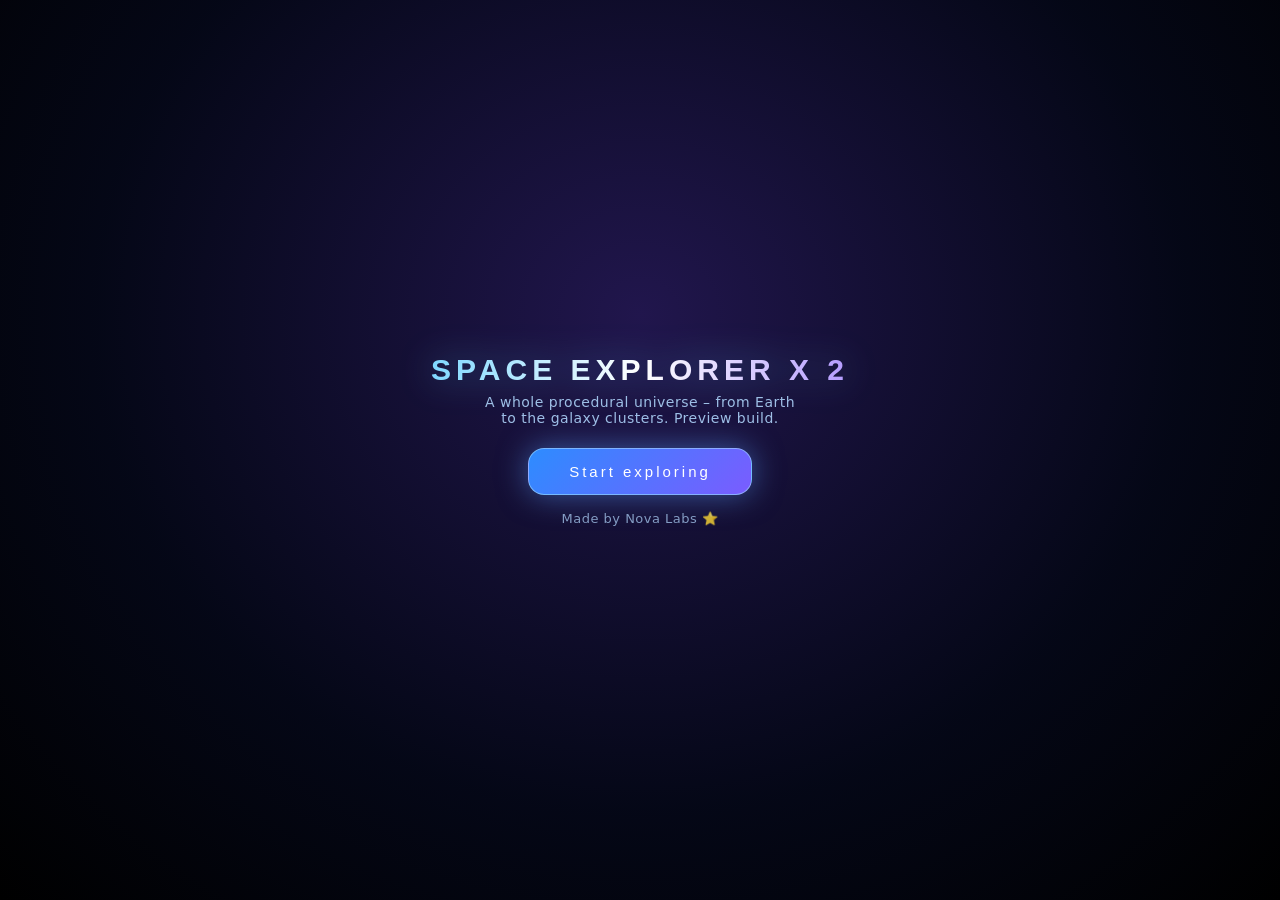
<file: index.html>
<!doctype html>
<html lang="en">
<head>
<meta charset="utf-8">
<meta name="viewport" content="width=device-width,initial-scale=1,maximum-scale=1,user-scalable=no,viewport-fit=cover">
<meta name="theme-color" content="#000">
<meta name="robots" content="index,follow">
<meta name="google-site-verification" content="cWt91oQ17fz-wmZX110LZRcdo9OwtU2J91bBf21A3oM" />
<meta name="description" content="Space Explorer X 2 – explore the whole universe, fly into any planet and land on its surface. Designed for PC and phones, free to play in your browser.">
<meta property="og:title" content="Space Explorer X 2">
<meta property="og:description" content="Space Explorer X 2 – explore the whole universe, fly into any planet and land on its surface. Designed for PC and phones, free to play in your browser.">
<meta property="og:type" content="website">
<meta property="og:url" content="https://reginapresley87-lang.github.io/space-explorer-x2-preview/">
<link rel="canonical" href="https://reginapresley87-lang.github.io/space-explorer-x2-preview/">
<link rel="icon" href="data:,">
<title>Space Explorer X 2</title>
<link rel="stylesheet" href="ui/ui.css?v=20261023b">
<style>
  html,body{margin:0;height:100%;background:#000;overflow:hidden;overscroll-behavior:none;-webkit-tap-highlight-color:transparent}
  #x2-loading{position:fixed;inset:0;display:flex;align-items:center;justify-content:center;color:#9cf;font:16px system-ui;z-index:20;pointer-events:none;transition:opacity .6s}
  #x2-err{position:fixed;inset:0;display:none;align-items:center;justify-content:center;text-align:center;padding:24px;color:#fcc;font:16px system-ui}
</style>
</head>
<body>
<div id="x2-loading">Generating the universe…</div>
<div id="x2-err">WebGL is not available on this device/browser.</div>
<script>window.X2_SEAMLESS = true;   // seamless fly-down: no Land button, fly straight into planets</script>
<script type="module">
const q = new URLSearchParams(location.search);
let SE2;
try {
  const { init } = await import('./engine/main.js?v=20261023b');
  SE2 = await init();
} catch (e) {
  console.error('[index] engine failed', e);
  document.getElementById('x2-err').style.display = 'flex';
  throw e;
}
const loading = document.getElementById('x2-loading');
loading.style.opacity = 0; setTimeout(() => loading.remove(), 700);
if (!q.has('nojoy')) SE2.enableJoystick(true);
if (!q.has('noui')) { const { initUI } = await import('./ui/ui.js?v=20261023b'); initUI(SE2, { autostart: q.has('autostart') }); }
</script>
</body>
</html>
</file>
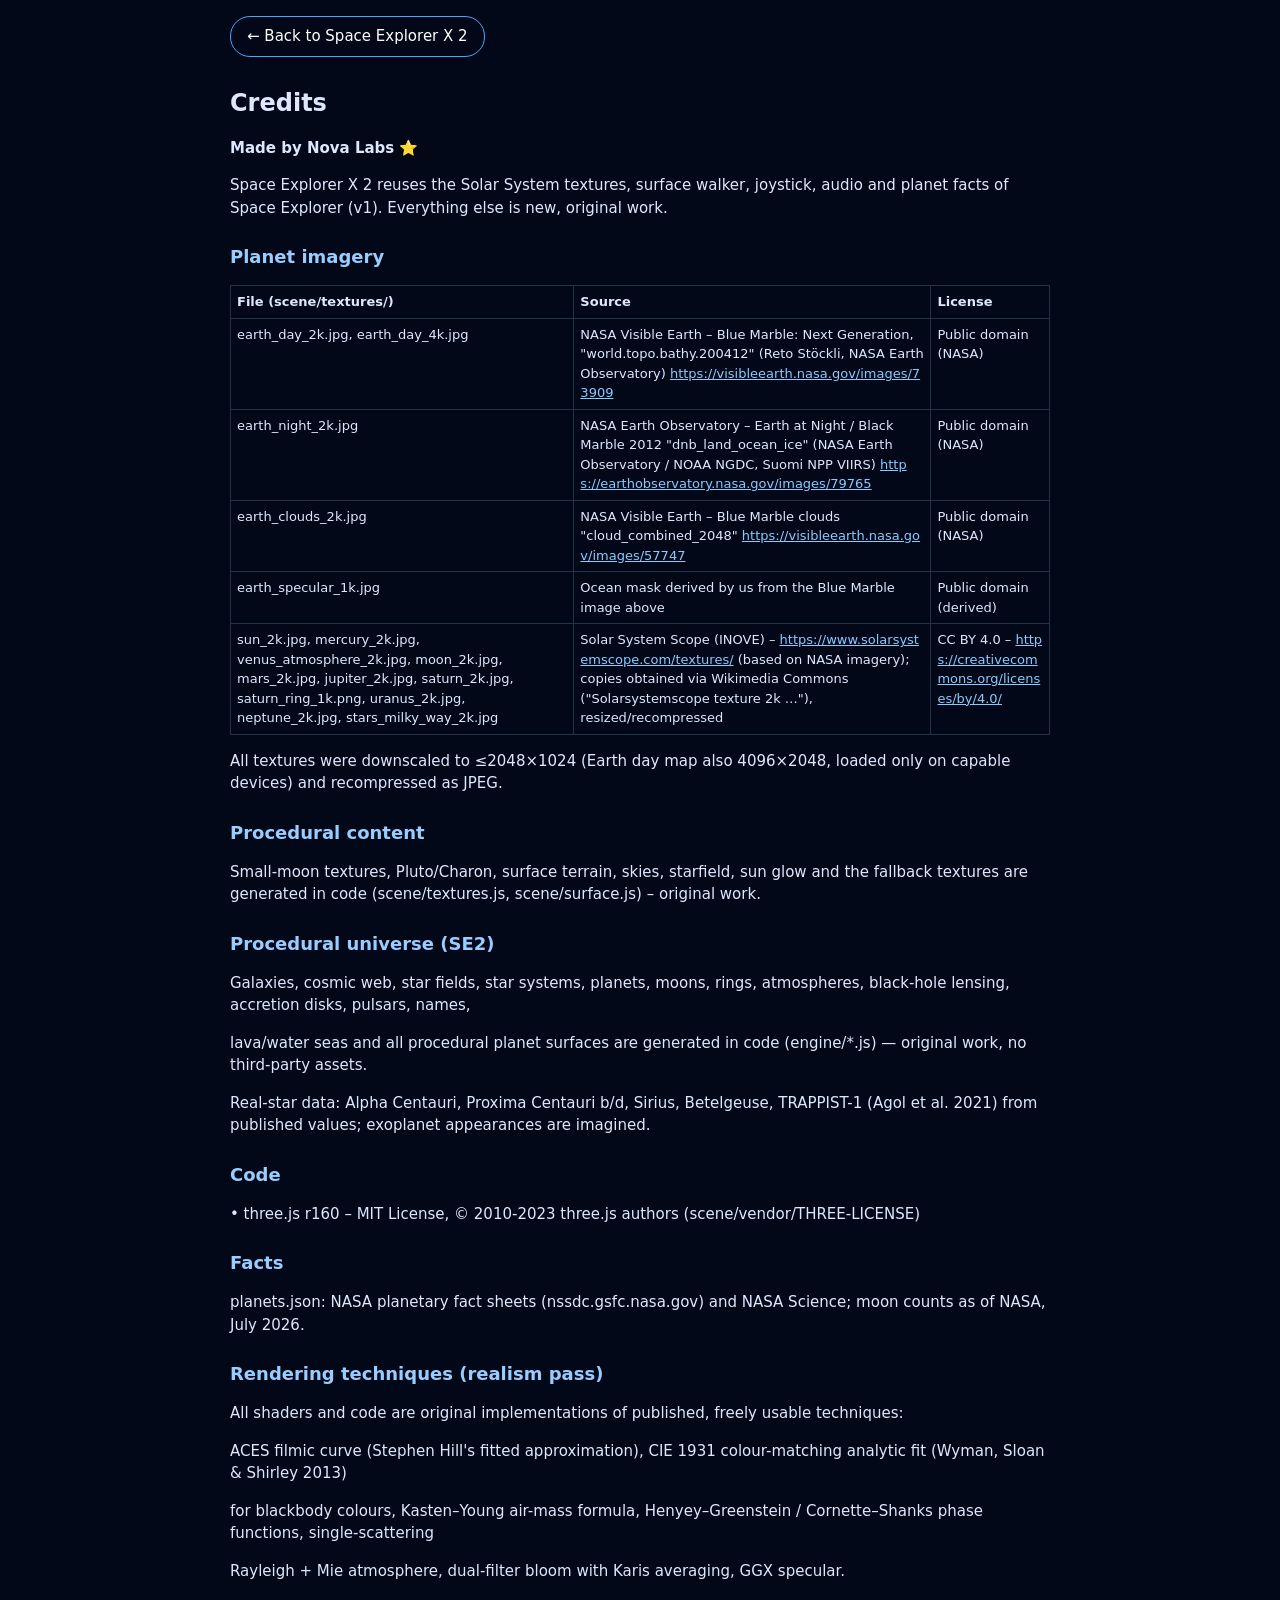
<file: credits.html>
<!doctype html><html lang="en"><head><meta charset="utf-8"><meta name="viewport" content="width=device-width,initial-scale=1,viewport-fit=cover">
<title>Space Explorer X 2 – Credits &amp; About</title><meta name="robots" content="noindex,nofollow"><link rel="icon" href="data:,">
<style>body{margin:0;padding:max(16px,env(safe-area-inset-top)) max(16px,env(safe-area-inset-right)) 24px max(16px,env(safe-area-inset-left));background:#020818;color:#dde8ff;font:15px/1.5 system-ui,sans-serif}
main{max-width:820px;margin:auto}h1{font-size:24px}h2{font-size:18px;margin-top:24px;color:#9cf}a{color:#8cf;word-break:break-all}
table{border-collapse:collapse;width:100%;font-size:13px;display:block;overflow-x:auto}td,th{border:1px solid #234;padding:6px;vertical-align:top;text-align:left}
.back{display:inline-block;margin-bottom:12px;padding:8px 16px;border:1px solid #4af;border-radius:20px;color:#fff;text-decoration:none}</style></head>
<body><main><a class="back" href="./">← Back to Space Explorer X 2</a>
<h1>Credits</h1>
<p><b>Made by Nova Labs ⭐</b></p>
<p>Space Explorer X 2 reuses the Solar System textures, surface walker, joystick, audio and planet facts of Space Explorer (v1). Everything else is new, original work.</p>
<h2>Planet imagery</h2>
<table>
<tr><th>File (scene/textures/)</th><th>Source</th><th>License</th></tr>
<tr><td>earth_day_2k.jpg, earth_day_4k.jpg</td><td>NASA Visible Earth – Blue Marble: Next Generation, "world.topo.bathy.200412" (Reto Stöckli, NASA Earth Observatory) <a href="https://visibleearth.nasa.gov/images/73909" target="_blank" rel="noopener">https://visibleearth.nasa.gov/images/73909</a></td><td>Public domain (NASA)</td></tr>
<tr><td>earth_night_2k.jpg</td><td>NASA Earth Observatory – Earth at Night / Black Marble 2012 "dnb_land_ocean_ice" (NASA Earth Observatory / NOAA NGDC, Suomi NPP VIIRS) <a href="https://earthobservatory.nasa.gov/images/79765" target="_blank" rel="noopener">https://earthobservatory.nasa.gov/images/79765</a></td><td>Public domain (NASA)</td></tr>
<tr><td>earth_clouds_2k.jpg</td><td>NASA Visible Earth – Blue Marble clouds "cloud_combined_2048" <a href="https://visibleearth.nasa.gov/images/57747" target="_blank" rel="noopener">https://visibleearth.nasa.gov/images/57747</a></td><td>Public domain (NASA)</td></tr>
<tr><td>earth_specular_1k.jpg</td><td>Ocean mask derived by us from the Blue Marble image above</td><td>Public domain (derived)</td></tr>
<tr><td>sun_2k.jpg, mercury_2k.jpg, venus_atmosphere_2k.jpg, moon_2k.jpg, mars_2k.jpg, jupiter_2k.jpg, saturn_2k.jpg, saturn_ring_1k.png, uranus_2k.jpg, neptune_2k.jpg, stars_milky_way_2k.jpg</td><td>Solar System Scope (INOVE) – <a href="https://www.solarsystemscope.com/textures/" target="_blank" rel="noopener">https://www.solarsystemscope.com/textures/</a> (based on NASA imagery); copies obtained via Wikimedia Commons ("Solarsystemscope texture 2k …"), resized/recompressed</td><td>CC BY 4.0 – <a href="https://creativecommons.org/licenses/by/4.0/" target="_blank" rel="noopener">https://creativecommons.org/licenses/by/4.0/</a></td></tr>
</table>
<p>All textures were downscaled to ≤2048×1024 (Earth day map also 4096×2048, loaded only on capable devices) and recompressed as JPEG.</p>
<h2>Procedural content</h2>
<p>Small-moon textures, Pluto/Charon, surface terrain, skies, starfield, sun glow and the fallback textures are generated in code (scene/textures.js, scene/surface.js) – original work.</p>
<h2>Procedural universe (SE2)</h2>
<p>Galaxies, cosmic web, star fields, star systems, planets, moons, rings, atmospheres, black-hole lensing, accretion disks, pulsars, names,</p>
<p>lava/water seas and all procedural planet surfaces are generated in code (engine/*.js) — original work, no third-party assets.</p>
<p>Real-star data: Alpha Centauri, Proxima Centauri b/d, Sirius, Betelgeuse, TRAPPIST-1 (Agol et al. 2021) from published values; exoplanet appearances are imagined.</p>
<h2>Code</h2>
<p>• three.js r160 – MIT License, © 2010-2023 three.js authors (scene/vendor/THREE-LICENSE)</p>
<h2>Facts</h2>
<p>planets.json: NASA planetary fact sheets (nssdc.gsfc.nasa.gov) and NASA Science; moon counts as of NASA, July 2026.</p>
<h2>Rendering techniques (realism pass)</h2>
<p>All shaders and code are original implementations of published, freely usable techniques:</p>
<p>ACES filmic curve (Stephen Hill's fitted approximation), CIE 1931 colour-matching analytic fit (Wyman, Sloan &amp; Shirley 2013)</p>
<p>for blackbody colours, Kasten–Young air-mass formula, Henyey–Greenstein / Cornette–Shanks phase functions, single-scattering</p>
<p>Rayleigh + Mie atmosphere, dual-filter bloom with Karis averaging, GGX specular.</p>
</main></body></html>
</file>
<file: ui/ui.css>
#x2-ui{position:fixed;inset:0;pointer-events:none;font-family:system-ui,-apple-system,sans-serif;color:#fff;z-index:3;user-select:none;-webkit-user-select:none}
#x2-ui button,#x2-ui input,#x2-ui .lab,#x2-ui .panel{pointer-events:auto}
#x2-top{position:absolute;top:max(8px,env(safe-area-inset-top));left:8px;right:8px;display:flex;gap:6px;align-items:center}
#x2-search{flex:1;min-width:0;padding:10px 14px;border-radius:22px;border:1px solid #3b7dd8;background:rgba(0,10,30,.78);color:#fff;font-size:15px;outline:none}
#x2-search::placeholder{color:#8ab}
.x2b{flex:none;min-width:42px;height:42px;border-radius:21px;border:1px solid #3b7dd8;background:rgba(0,14,40,.8);color:#fff;font-size:18px;padding:0 10px}
.x2b:active,.x2b.on{background:#1d4f9a}
#x2-results{z-index:6;position:absolute;top:calc(max(8px,env(safe-area-inset-top)) + 48px);left:8px;right:8px;max-height:50vh;overflow-y:auto;border-radius:14px;background:rgba(0,10,30,.94);display:none}
#x2-results button{display:block;width:100%;text-align:left;padding:11px 14px;border:0;border-bottom:1px solid rgba(80,140,220,.2);background:none;color:#fff;font-size:15px}
#x2-results small{color:#8ab;margin-left:6px}
#x2-hud{position:absolute;top:calc(max(8px,env(safe-area-inset-top)) + 50px);left:10px;right:64px;font-size:12px;line-height:1.35;color:#bfe0ff;text-shadow:0 1px 3px #000}
#x2-hud b{color:#fff;font-weight:600}
#x2-side{position:absolute;right:8px;top:calc(max(8px,env(safe-area-inset-top)) + 52px);display:flex;flex-direction:column;gap:7px}
#x2-card{position:absolute;left:8px;right:8px;bottom:max(22px,env(safe-area-inset-bottom));margin:0 auto;max-width:420px;max-height:42vh;z-index:4;box-sizing:border-box;overflow-y:auto;padding:12px 14px;border-radius:14px;background:rgba(0,10,34,.86);display:none;font-size:13px;line-height:1.4;border:1px solid rgba(80,140,220,.35)}
#x2-card h2{margin:0 0 2px;font-size:19px}
#x2-card .ty{color:#9cf}
#x2-card .disc{display:inline-block;margin:5px 0 2px;padding:3px 9px;border-radius:10px;background:linear-gradient(90deg,#6a3df0,#d94fa8);font-weight:600;font-size:12px}
#x2-card table{border-collapse:collapse;margin:6px 0;width:100%}#x2-card td{padding:1px 0;vertical-align:top}#x2-card td:first-child{color:#8ab;width:38%}
#x2-card p{margin:6px 0;color:#dde}
#x2-card .x{float:right;background:none;border:0;color:#fff;font-size:22px;line-height:1;padding:0 2px}
#x2-card .acts{display:flex;gap:6px;margin-top:6px;flex-wrap:wrap}
#x2-card .acts button{flex:1;min-width:84px;padding:9px 6px;border-radius:12px;border:0;font-size:14px;color:#fff;background:#2563c9}
#x2-card .acts .land{background:#1f9a5c}#x2-card .acts .bm{background:#3a3f63;flex:0 0 46px;min-width:0}
#x2-card .ch{display:flex;flex-wrap:wrap;gap:5px;margin-top:8px;max-height:96px;overflow-y:auto}
#x2-card .ch button{padding:5px 9px;border-radius:12px;border:1px solid #3b7dd8;background:#011430;color:#fff;font-size:12px}
#x2-card .up{margin-top:6px;padding:5px 9px;border-radius:12px;border:1px solid #556;background:none;color:#cde;font-size:12px}
#x2-takeoff{display:none;position:absolute;top:calc(max(8px,env(safe-area-inset-top)) + 4px);left:50%;transform:translateX(-50%);padding:11px 22px;border-radius:22px;border:0;background:#c5502a;color:#fff;font-size:16px}
#x2-ui.landed #x2-takeoff{display:block}
#x2-ui.landed #x2-top,#x2-ui.landed #x2-side,#x2-ui.landed #x2-card,#x2-ui.landed #x2-results{display:none!important}
#x2-ui.landed #x2-hud{top:calc(max(8px,env(safe-area-inset-top)) + 58px);text-align:center;right:10px}
#x2-labels .lab{position:absolute;transform:translate(-50%,0);padding:9px 6px 2px;font-size:11px;color:#cfe4ff;white-space:nowrap;text-shadow:0 1px 3px #000,0 0 6px #000}
#x2-labels .lab::before{content:'';position:absolute;left:50%;top:-5px;width:8px;height:8px;margin-left:-5px;border:1px solid rgba(160,200,255,.65);border-radius:50%}
#x2-labels .lab.sel{color:#ffe08a;font-weight:600}#x2-labels .lab.sel::before{width:16px;height:16px;margin-left:-9px;top:-9px;border:2px solid #ffd34d}
#x2-labels .lab.galaxy{color:#e0c8ff}
#x2-panel{z-index:6;position:absolute;left:8px;right:8px;top:calc(max(8px,env(safe-area-inset-top)) + 52px);max-height:60vh;overflow-y:auto;border-radius:14px;background:rgba(0,10,30,.95);display:none;padding:10px 12px;font-size:14px}
#x2-panel h3{margin:4px 0 8px;font-size:16px}
#x2-panel .row{display:flex;align-items:center;gap:6px;padding:6px 0;border-bottom:1px solid rgba(80,140,220,.2)}
#x2-panel .row span{flex:1}#x2-panel .row button{padding:6px 10px;border-radius:10px;border:1px solid #3b7dd8;background:#011430;color:#fff}
#x2-toast{position:absolute;left:50%;bottom:180px;transform:translateX(-50%);padding:8px 14px;border-radius:16px;background:rgba(80,40,160,.9);font-size:14px;opacity:0;transition:opacity .4s;white-space:nowrap}
#x2-credits{position:absolute;left:50%;transform:translateX(-50%);bottom:max(4px,env(safe-area-inset-bottom));font-size:11px;color:#8ab;background:none;border:0;opacity:.8}
#x2-ui.landed #x2-credits{display:none}
#x2-title{position:fixed;inset:0;display:flex;flex-direction:column;align-items:center;justify-content:center;background:radial-gradient(ellipse at 50% 40%,rgba(20,30,80,.85),rgba(0,0,0,.92));z-index:10;font-family:system-ui;color:#fff;text-align:center;padding:20px}
#x2-title h1{font-size:26px;letter-spacing:3px;margin:0 0 6px;line-height:1.2}
#x2-title p{margin:0 0 22px;color:#9cf;font-size:14px;max-width:320px}
#x2-title button{padding:14px 40px;font-size:19px;border-radius:30px;border:1px solid #4af;background:#0a3a7a;color:#fff}

body.x2-card-open #se-joy{display:none}
#x2-card .row1{display:flex;gap:8px;align-items:baseline;flex-wrap:wrap}
#x2-q{font-size:12px;font-weight:600}
/* clean sky: subtler label markers (small dot instead of ring outline) */
#x2-labels .lab::before{width:4px;height:4px;margin-left:-2px;top:-3px;border:0;background:rgba(170,205,255,.55)}
#x2-labels .lab.sel::before{width:12px;height:12px;margin-left:-7px;top:-7px;border:1.5px solid #ffd34d;background:none}
.x2-seamless #x2-card .land{display:none!important}
#x2-alt{display:none;position:absolute;left:50%;transform:translateX(-50%);top:calc(max(8px,env(safe-area-inset-top)) + 96px);padding:6px 14px;border-radius:16px;background:rgba(0,14,40,.75);border:1px solid #3b7dd8;color:#fff;font-size:15px;font-weight:600;z-index:4;pointer-events:none;white-space:nowrap}
#x2-alt small{font-weight:400;color:#9cf;font-size:12px}
#x2-alt.low{border-color:#e8a33a;color:#ffd58a}
#x2-flyhint{display:none;position:absolute;left:50%;transform:translateX(-50%);bottom:calc(max(22px,env(safe-area-inset-bottom)) + 150px);padding:7px 14px;border-radius:18px;background:rgba(0,14,40,.8);border:1px solid #3b7dd8;color:#cfe6ff;font-size:13px;z-index:3;white-space:nowrap;max-width:90vw;overflow:hidden;text-overflow:ellipsis}
#x2-flyhint button{background:#2563c9;border:0;color:#fff;font-size:15px;padding:6px 14px;border-radius:14px}
/* short screens (landscape phones): side buttons wrap into columns that stop above the up/down buttons */
@media (max-height:500px){
 #x2-side{flex-wrap:wrap-reverse;flex-direction:column;align-content:flex-end;max-height:calc(100vh - max(8px,env(safe-area-inset-top)) - 52px - 150px);gap:5px}
 #x2-side .x2b{min-width:36px;height:36px;font-size:15px}
 #x2-flyhint{bottom:auto;top:calc(max(8px,env(safe-area-inset-top)) + 50px)}
 #x2-alt{top:calc(max(8px,env(safe-area-inset-top)) + 88px)}
}
#x2-spin.on{background:#c5502a;border-color:#f97}

/* ===== Nova theme: glass + glow restyle ===== */
@import url('https://fonts.googleapis.com/css2?family=Exo+2:wght@400;600;700&family=Orbitron:wght@600;800&display=swap');
#x2-ui,#x2-title{--acc:#5cc8ff;--acc2:#8a6bff;--glass:rgba(8,14,34,.55);--line:rgba(120,190,255,.28);font-family:'Exo 2',system-ui,-apple-system,sans-serif;letter-spacing:.2px}
#x2-search,.x2b,#x2-card,#x2-results,#x2-panel,#x2-alt,#x2-flyhint,#x2-toast{background:var(--glass);border:1px solid var(--line);-webkit-backdrop-filter:blur(14px) saturate(140%);backdrop-filter:blur(14px) saturate(140%);box-shadow:0 6px 24px rgba(0,0,0,.45),inset 0 1px 0 rgba(255,255,255,.07)}
#x2-search{border-radius:14px;padding:11px 14px 11px 38px;font-family:inherit;background:var(--glass) url("data:image/svg+xml,%3Csvg xmlns='http://www.w3.org/2000/svg' width='16' height='16' fill='none' stroke='%239fd6ff' stroke-width='2'%3E%3Ccircle cx='7' cy='7' r='5'/%3E%3Cpath d='M11 11l4 4'/%3E%3C/svg%3E") 13px 50%/16px no-repeat;transition:border-color .2s,box-shadow .2s}
#x2-search:focus{border-color:var(--acc);box-shadow:0 0 0 3px rgba(92,200,255,.18),0 6px 24px rgba(0,0,0,.45)}
.x2b{border-radius:12px;min-width:40px;height:40px;font-size:17px;font-family:inherit;transition:transform .12s,background .2s,border-color .2s,box-shadow .2s}
.x2b:hover{border-color:var(--acc)}
.x2b:active{transform:scale(.92)}
.x2b.on,.x2b:active{background:linear-gradient(135deg,rgba(92,200,255,.35),rgba(138,107,255,.35));border-color:var(--acc);box-shadow:0 0 14px rgba(92,200,255,.45)}
#x2-side{gap:6px;padding:6px;border-radius:16px;background:rgba(8,14,34,.28);border:1px solid rgba(120,190,255,.12)}
#x2-side .x2b{background:rgba(255,255,255,.04);box-shadow:none;border-color:transparent;-webkit-backdrop-filter:none;backdrop-filter:none}
#x2-side .x2b.on{border-color:var(--acc);background:linear-gradient(135deg,rgba(92,200,255,.35),rgba(138,107,255,.35))}
#x2-spin.on{background:linear-gradient(135deg,#ff7a45,#e0407a)!important;border-color:#ffb38a!important;box-shadow:0 0 14px rgba(255,120,80,.5)}
#x2-q{font-family:'Orbitron',sans-serif;font-size:10px;letter-spacing:.5px}
#x2-hud{font-size:12px;color:#a9d8ff;text-shadow:0 1px 4px #000}
#x2-hud b{font-family:'Orbitron',sans-serif;font-size:11px;letter-spacing:1.5px;text-transform:uppercase;color:var(--acc)}
#x2-card{border-radius:20px;padding:16px 16px 14px;background:linear-gradient(180deg,rgba(14,22,52,.72),rgba(6,10,26,.78));border-top:2px solid transparent;border-image:none;animation:x2in .28s ease-out}
#x2-card::before{content:'';position:absolute;left:18px;right:18px;top:0;height:2px;border-radius:2px;background:linear-gradient(90deg,var(--acc),var(--acc2))}
#x2-card h2{font-family:'Orbitron',sans-serif;font-size:20px;letter-spacing:1px;background:linear-gradient(90deg,#fff,#bfe6ff);-webkit-background-clip:text;background-clip:text;color:transparent}
#x2-card .ty{color:var(--acc);font-size:12px;text-transform:uppercase;letter-spacing:1px}
#x2-card table{margin:10px 0;border-spacing:0 3px;border-collapse:separate}
#x2-card td{padding:3px 0}
#x2-card td:first-child{color:#7f9cc0;font-size:12px}
#x2-card td:last-child{font-weight:600}
#x2-card p{color:#cfd9ee}
#x2-card .x{width:30px;height:30px;border-radius:50%;background:rgba(255,255,255,.08);font-size:18px;line-height:30px;text-align:center;padding:0}
#x2-card .acts button{border-radius:12px;font-family:inherit;font-weight:600;background:linear-gradient(135deg,#2d8cff,#7a5cff);box-shadow:0 4px 16px rgba(80,120,255,.4);transition:transform .12s}
#x2-card .acts button:active{transform:scale(.96)}
#x2-card .acts .bm{background:rgba(255,255,255,.08);box-shadow:none}
#x2-card .ch button,#x2-card .up{border-radius:20px;border:1px solid var(--line);background:rgba(255,255,255,.05);font-family:inherit}
#x2-results{border-radius:16px}
#x2-results button{font-family:inherit;border-bottom:1px solid rgba(120,190,255,.1)}
#x2-results button:hover{background:rgba(92,200,255,.12)}
#x2-panel{border-radius:18px}
#x2-panel h3{font-family:'Orbitron',sans-serif;font-size:14px;letter-spacing:1.5px;color:var(--acc)}
#x2-alt{border-radius:14px;font-family:'Orbitron',sans-serif;font-size:14px;letter-spacing:.5px}
#x2-alt.low{border-color:#ffb24a;box-shadow:0 0 16px rgba(255,170,60,.35)}
#x2-flyhint{border-radius:16px}
#x2-flyhint button{border-radius:12px;background:linear-gradient(135deg,#2d8cff,#7a5cff);font-family:inherit;font-weight:600}
#x2-toast{border-radius:14px;background:linear-gradient(135deg,rgba(45,140,255,.7),rgba(122,92,255,.7))}
#x2-takeoff{border-radius:14px;background:linear-gradient(135deg,#ff7a45,#e0407a);font-family:inherit;font-weight:700;box-shadow:0 4px 18px rgba(255,100,80,.45)}
#x2-labels .lab{font-family:'Exo 2',sans-serif;letter-spacing:.3px}
#x2-labels .lab.sel{color:#ffe08a;text-shadow:0 0 8px rgba(255,210,90,.6),0 1px 3px #000}
#x2-credits{font-family:inherit;letter-spacing:1px;color:#7f9cc0}
#x2-title{background:radial-gradient(ellipse at 50% 35%,rgba(60,40,140,.55),rgba(5,8,25,.9) 60%,#000)}
#x2-title h1{font-family:'Orbitron',sans-serif;font-weight:800;font-size:30px;letter-spacing:5px;background:linear-gradient(90deg,#7fd8ff,#fff,#b59cff);-webkit-background-clip:text;background-clip:text;color:transparent;filter:drop-shadow(0 0 18px rgba(92,200,255,.45));animation:x2in .8s ease-out}
#x2-title p{color:#9fbfe6;letter-spacing:.5px}
#x2-title button{font-family:'Orbitron',sans-serif;font-size:15px;letter-spacing:3px;border-radius:16px;border:1px solid rgba(160,220,255,.6);background:linear-gradient(135deg,#2d8cff,#7a5cff);box-shadow:0 0 30px rgba(92,160,255,.5);animation:x2pulse 2.4s ease-in-out infinite}
@keyframes x2in{from{opacity:0;transform:translateY(10px)}to{opacity:1;transform:none}}
@keyframes x2pulse{50%{box-shadow:0 0 44px rgba(138,107,255,.75)}}
/* card no longer hides the side rail on phones */
@media (max-width:600px){#x2-card{right:64px;left:8px;max-height:46vh}#x2-flyhint{bottom:calc(max(22px,env(safe-area-inset-bottom)) + 46vh + 10px)}}
@media (max-height:500px){#x2-side{padding:4px;gap:4px}}
/* start screen: hide game controls until Start is tapped; bigger tap targets */
body:has(#x2-title) #x2-ui,body:has(#x2-title) #se-joy{visibility:hidden}
#x2-credits{min-height:44px;min-width:88px;padding:0 14px;bottom:max(0px,env(safe-area-inset-bottom))}
#x2-flyhint{padding:5px 6px 5px 14px}
#x2-flyhint button{min-height:44px;padding:0 18px}
/* iPhone fixes (round 13) */
@media (pointer:coarse){
 .x2b,#x2-side .x2b,#x2-bmbtn{min-width:44px!important;height:44px!important}
 #x2-q{font-size:13px!important;font-weight:600}
 #se-joy .pad,#se-joy .ud{transform:translateY(calc(-1 * max(16px,env(safe-area-inset-bottom))))}
 #x2-side{display:grid!important;grid-auto-flow:column;grid-template-rows:repeat(5,44px);grid-auto-columns:44px;direction:rtl;gap:4px;padding:4px;max-height:none;flex-wrap:nowrap;align-content:start}
 #x2-side>*{direction:ltr}
}
@media (max-width:600px){#x2-panel{top:calc(max(8px,env(safe-area-inset-top)) + 100px);max-height:45vh}}
@media (pointer:coarse) and (max-height:500px){
 #x2-side{right:calc(max(8px,env(safe-area-inset-right)) + 80px)}
 #x2-panel{right:auto;width:min(420px,52vw);max-height:calc(100vh - 140px)}
}
/* iPhone fixes (round 14): info card */
@media (pointer:coarse){
 #x2-card .x{width:44px;height:44px;line-height:44px;font-size:22px}
 #x2-card .acts button{min-height:44px}
 #x2-card .acts .bm{flex:0 0 48px}
}
@media (pointer:coarse) and (max-width:600px){#x2-card{right:110px;bottom:calc(max(8px,env(safe-area-inset-bottom)) + 48px)}}
@media (pointer:coarse) and (max-height:500px){#x2-card{right:calc(max(8px,env(safe-area-inset-right)) + 190px);left:150px;max-width:none;max-height:calc(100vh - 80px)}}
@media (pointer:coarse) and (max-width:600px){#x2-flyhint{bottom:calc(max(8px,env(safe-area-inset-bottom)) + 48px + 46vh + 10px)}}
@media (pointer:coarse) and (max-height:500px){
 #x2-card{bottom:max(40px,env(safe-area-inset-bottom));max-height:calc(100vh - 150px)}
 body:has(#x2-card[style*="block"]) #x2-alt{visibility:hidden}
}
@media (pointer:coarse){#x2-side #x2-boost{padding:0 2px!important;font-size:13px!important;letter-spacing:-.5px;white-space:nowrap;overflow:hidden}}
</file>
